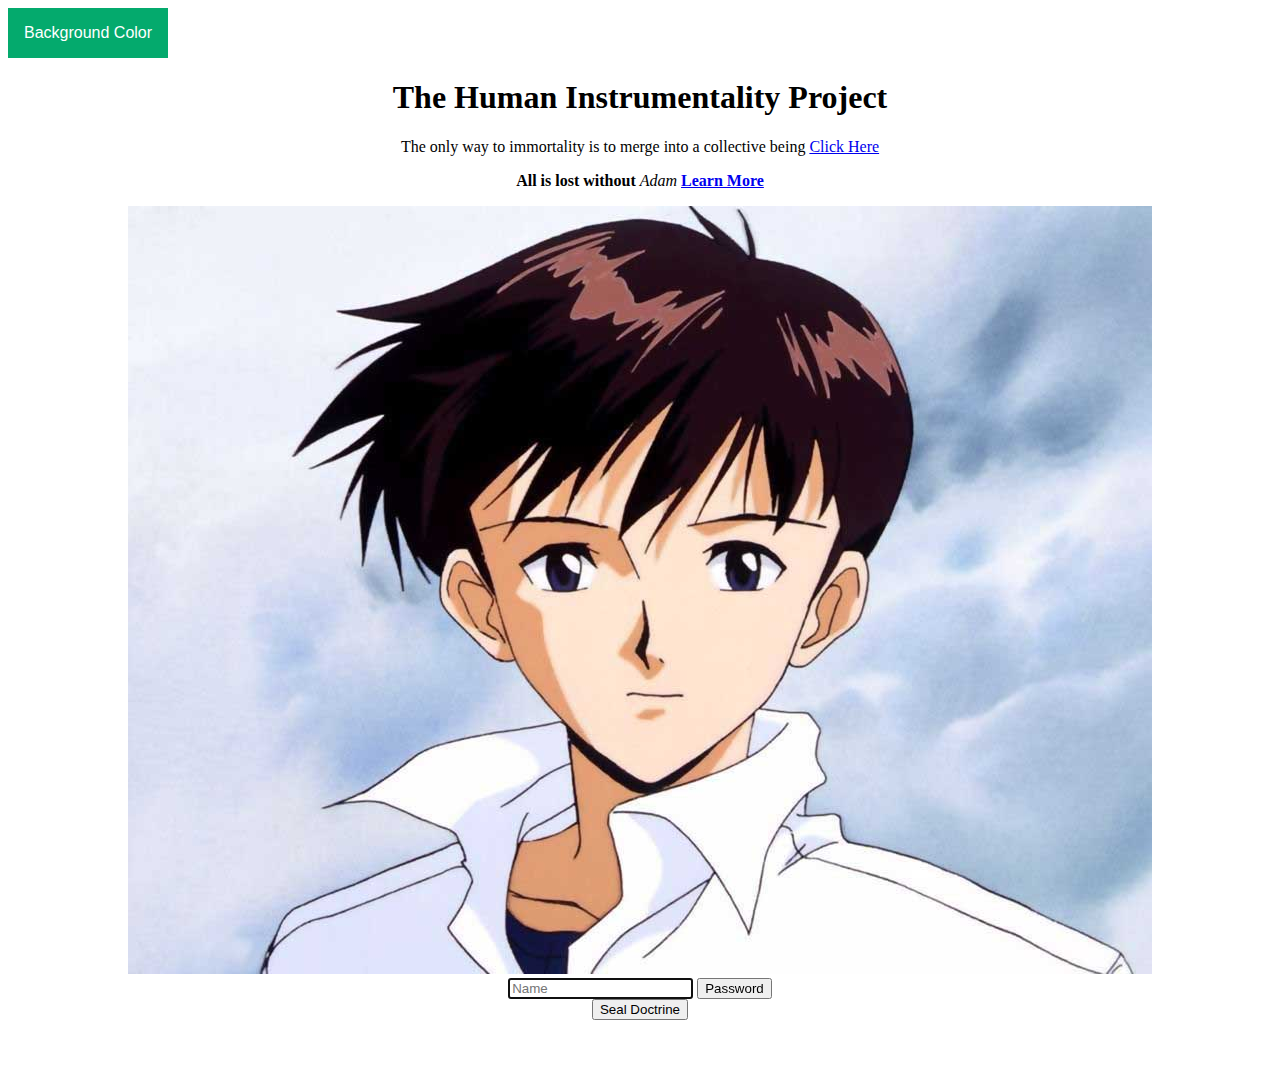
<file: ProblemSet4/Index.html>
<!DOCTYPE html>
<html>
<head>
<title>EVA</title>
<style>
    #text {
      font-size: 36px;
      text-align: center;
      margin-top: 50px;
    }
  </style>
<link rel="stylesheet" type="text/css" href="styles.css">
<script src="jspass.js"></script>
<link rel="Secondpage" type="text/html" href="Shinjipage.html">
</head>
<div class="left">
<div class="dropdown">
    <button class="dropbtn">Background Color</button>
    <div class="dropdown-content">
      <a href="#" onclick="changeBackgroundColor('red')">red</a>
      <a href="#" onclick="changeBackgroundColor('blue')">blue</a>
      <a href="#" onclick="changeBackgroundColor('navy')">navy</a>
      <a href="#" onclick="changeBackgroundColor('white')">white</a>
      <a href="#" onclick="changeBackgroundColor('black')">black</a>
      <!--color choices for background-->
    </div>
  </div>
</div>


<body class="center">
    


<h1>The Human Instrumentality Project</h1>
    <p>The only way to immortality is to merge into a collective being
        <a href="https://www.youtube.com/watch?v=1a0SPy7Ox2E&ab_channel=FoodDehydrator">Click Here</a>
        <!--link to dumb video-->
    </p>
    <p>
        <b>All is lost without</b>
        <i>Adam</i>
        <strong> <a href="Shinjipage.html">Learn More</a></strong>
        <!--link to Seal Dialogue-->
        
    </p>
   
    <img id="random-image" src="" alt="cool image">
    
        <form onsubmit="password(); return false;">
            <input autocomplete="off" autofocus id="name" placeholder= "Name" type="text">
            <input type ='submit' value = 'Password'>
        </form>
        <button onclick="seal()">Seal Doctrine</button>
    
    <p id = text>
        
        
        
       
    </p>
    <script>
        ranImages();
    </script>
</body>
    
</html>
</file>
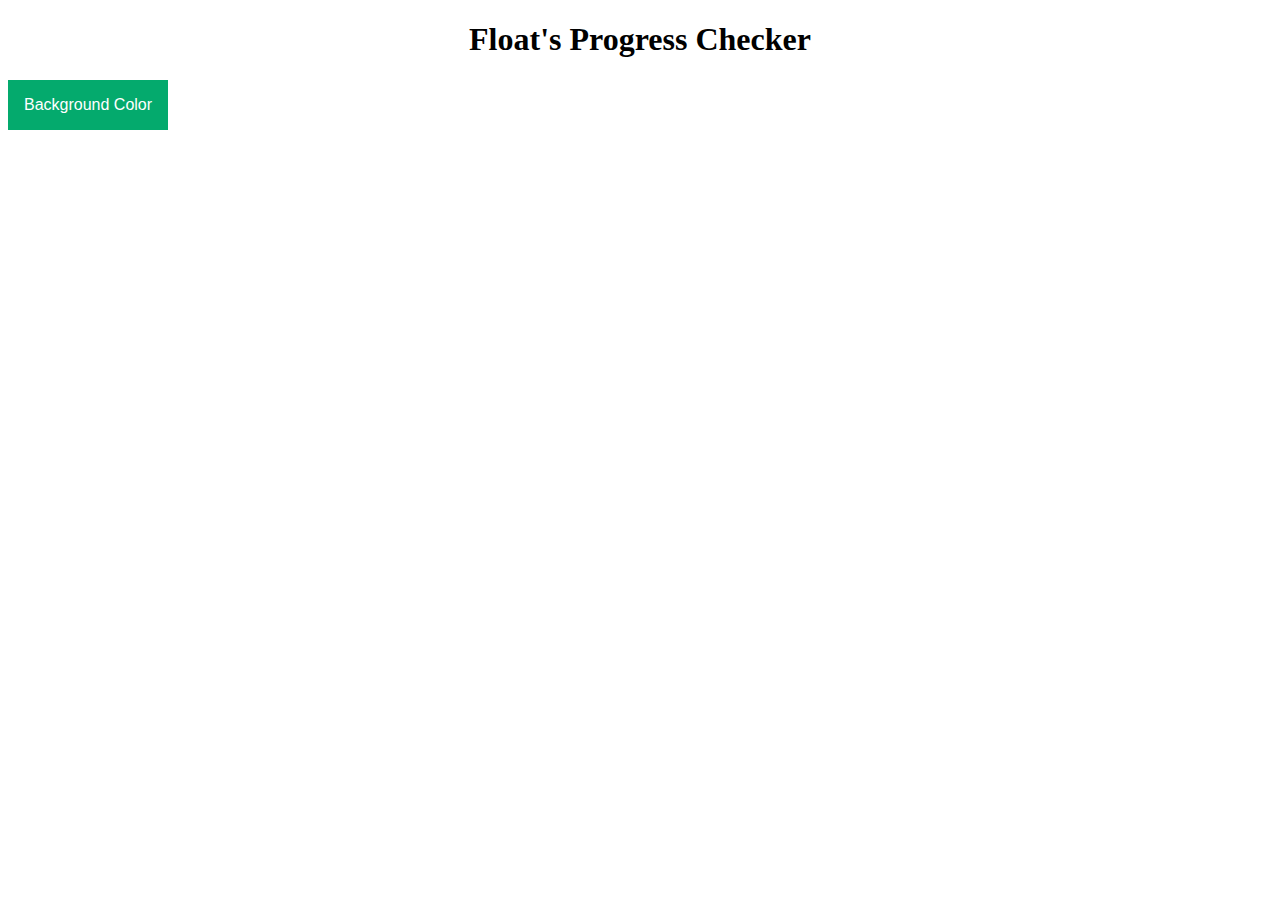
<file: ProblemSet4/Progresschecker.html>
<!DOCTYPE html>
<html>
    <head>
        <title>Progress Checker</title>
        <script src="jspass.js"></script>
        <link rel="stylesheet" type="text/css" href="styles.css">
    </head>
    <body>
        <h1 class="center">
            Float's Progress Checker
        </h1>
        <div class="dropdown">
            <button class="dropbtn">Background Color</button>
            <div class="dropdown-content">
              <a href="#" onclick=progress(1)>Mix</a>
              <a href="#" onclick=progress(1)>Master</a>
              <a href="#" onclick=progress(1)>Produce</a>
              <a href="#" onclick=progress(1)>Finalize</a>
              <a href="#" onclick=progress(1)>Advertize</a>
              
              <!--color choices for background-->
            </div>
          </div>
          <p>
            
          </p>
    </body>
</html>
</file>
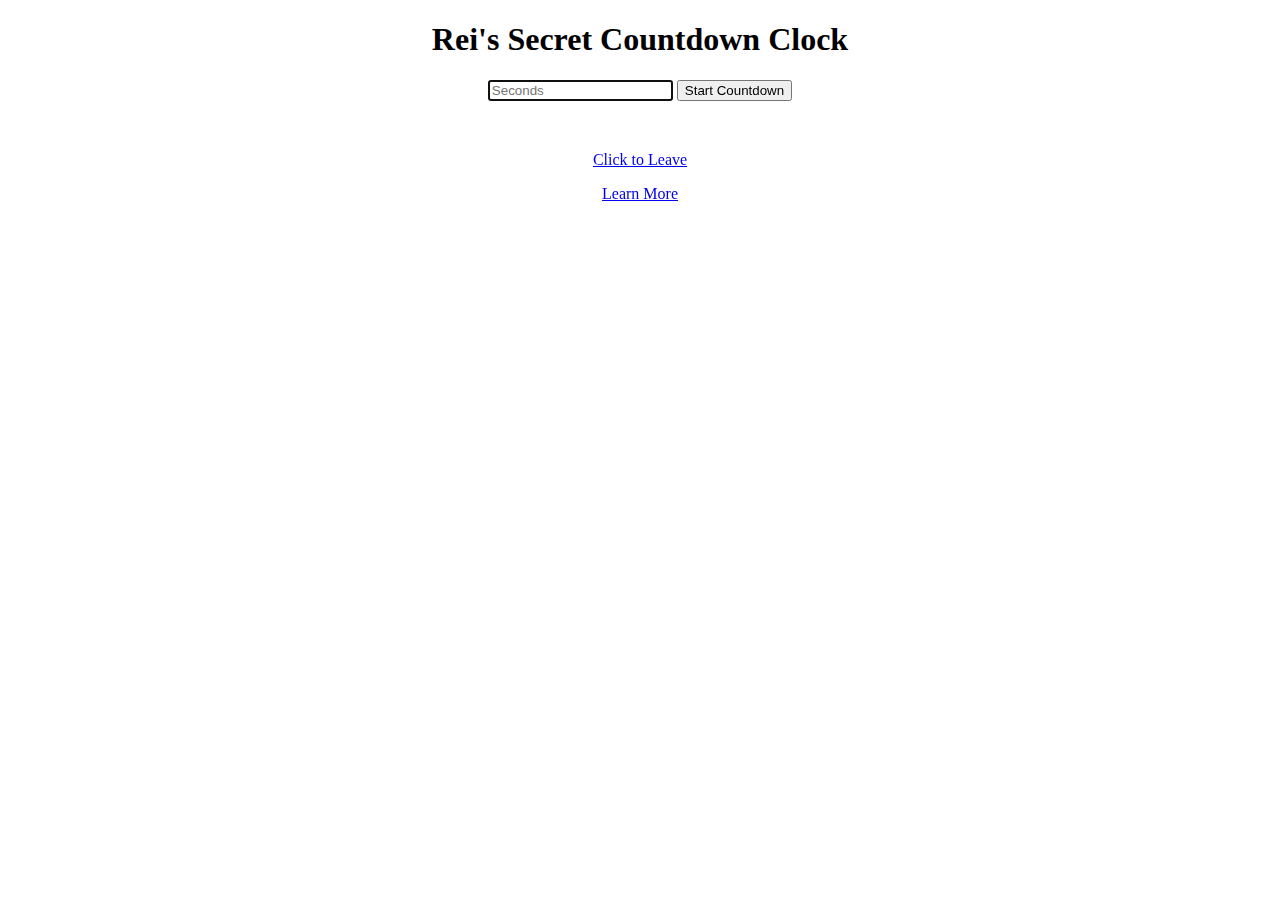
<file: ProblemSet4/ReiSecretHideOut.html>
<!DOCTYPE html>
<html>
    
    <head>
        <link rel="stylesheet" type="text/css" href="styles.css">
        <script src="jspass.js"></script>
        <title>Rei Secret CountDown Clock</title>
        <style>
            #countdown {
              font-size: 36px;
              text-align: center;
              margin-top: 50px;
            }
          </style>
        
        <body class="center">
            <h1>Rei's Secret Countdown Clock</h1>
            <p>
                <input autocomplete="off" autofocus id="Seconds" placeholder="Seconds" type="text">
                <button onclick="countdown()">Start Countdown</button>
                <!--creates button that when clicked submits entered value and triggers countdown function-->
            </p>
            <p>
                <div id="countdown"></div>
            </p>
            <p>
                <a href ="Index.html">Click to Leave</a>
                
            </p>
            <p>
                <a href="Shinjipage.html">Learn More</a>
            </p>
             
        </body>
    </head>
</html>
</file>
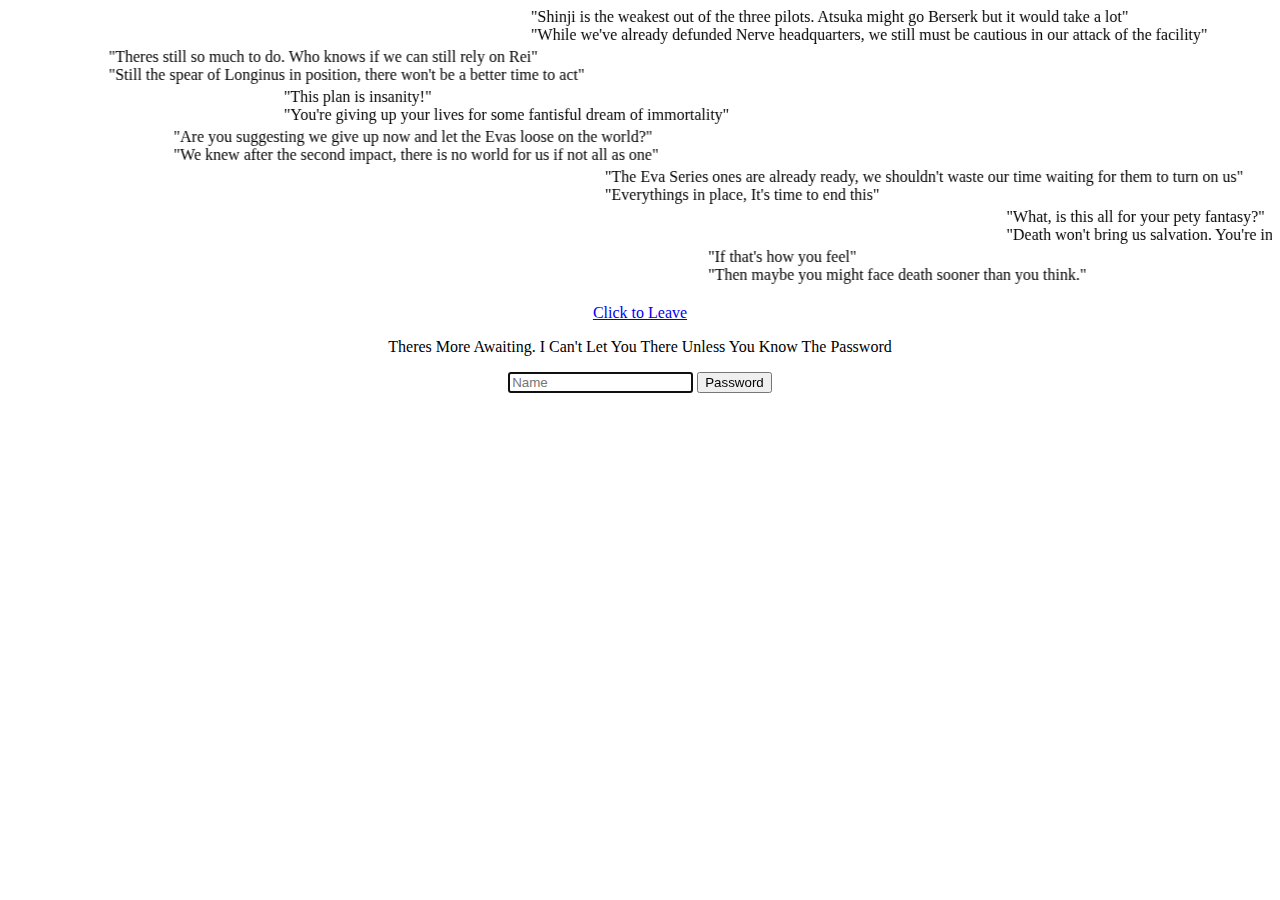
<file: ProblemSet4/Shinjipage.html>
<!DOCTYPE html>
<html>
<head>
    <title>Second Page</title>
    <link rel="stylesheet" type="text/css" href="styles.css">
    <script src="jspass.js"></script>
</head>



<body class="body">

    <marquee direction="left" scrollamount="90">
        "Shinji is the weakest out of the three pilots. Atsuka might go Berserk but it would take a lot"<br>
        "While we've already defunded Nerve headquarters, we still must be cautious in our attack of the facility"
    </marquee>
    <marquee direction="right" scrollamount="70">
        "Theres still so much to do. Who knows if we can still rely on Rei"<br>
        "Still the spear of Longinus in position, there won't be a better time to act"
    </marquee>
    <marquee direction="left" scrollamount="120">
        "This plan is insanity!"<br>
        "You're giving up your lives for some fantisful dream of immortality"
    </marquee>
    <marquee direction="right" scrollamount="79">
        "Are you suggesting we give up now and let the Evas loose on the world?"<br>
        "We knew after the second impact, there is no world for us if not all as one"
    </marquee>
    <marquee direction="right" scrollamount="150">
        "The Eva Series ones are already ready, we shouldn't waste our time waiting for them to turn on us"<br>
        "Everythings in place, It's time to end this"
    </marquee>
    <marquee direction="right" scrollamount="350">
        "What, is this all for your pety fantasy?"<br>
        "Death won't bring us salvation. You're insane."
    </marquee>
    <marquee direction="right" scrollamount="550">
        "If that's how you feel"<br>
        "Then maybe you might face death sooner than you think."
    </marquee>
    <p class="center">
        <a href="Index.html">Click to Leave</a>
        
    </p>
    <p class="center">
        Theres More Awaiting. I Can't Let You There Unless You Know The Password
    </p>
    <form class ="center"onsubmit="password(); return false;">
        <input autocomplete="off" autofocus id="name" placeholder= "Name" type="text">
        <input type ='submit' value = 'Password'>
    </form>
</body>
</html>
</file>
<file: ProblemSet4/styles.css>
.center {
    text-align: center;    
}
.left {
    text-align: left;
}

.dropbtn {
    background-color: #04AA6D;
    
    color: white;
    padding: 16px;
    font-size: 16px;
    border: lightblue;
}

.dropdown {
    position: relative;
    display: inline-block;
}

.dropdown-content {
    display: none;
    position: absolute;
    background-color: rgb(217, 219, 194);
    min-width: 60px;
    /*link block formating*/
}

.dropdown-content a {
    color: black;
    /*link color*/
    display: block;

}

.dropdown-content a:hover {
    background-color: #ddd;
    /*color when hovering over links*/
}

.dropdown:hover .dropdown-content {
    display: block;
}

.dropdown:hover .dropbtn {
    background-color: #bf6a28;
}
</file>
